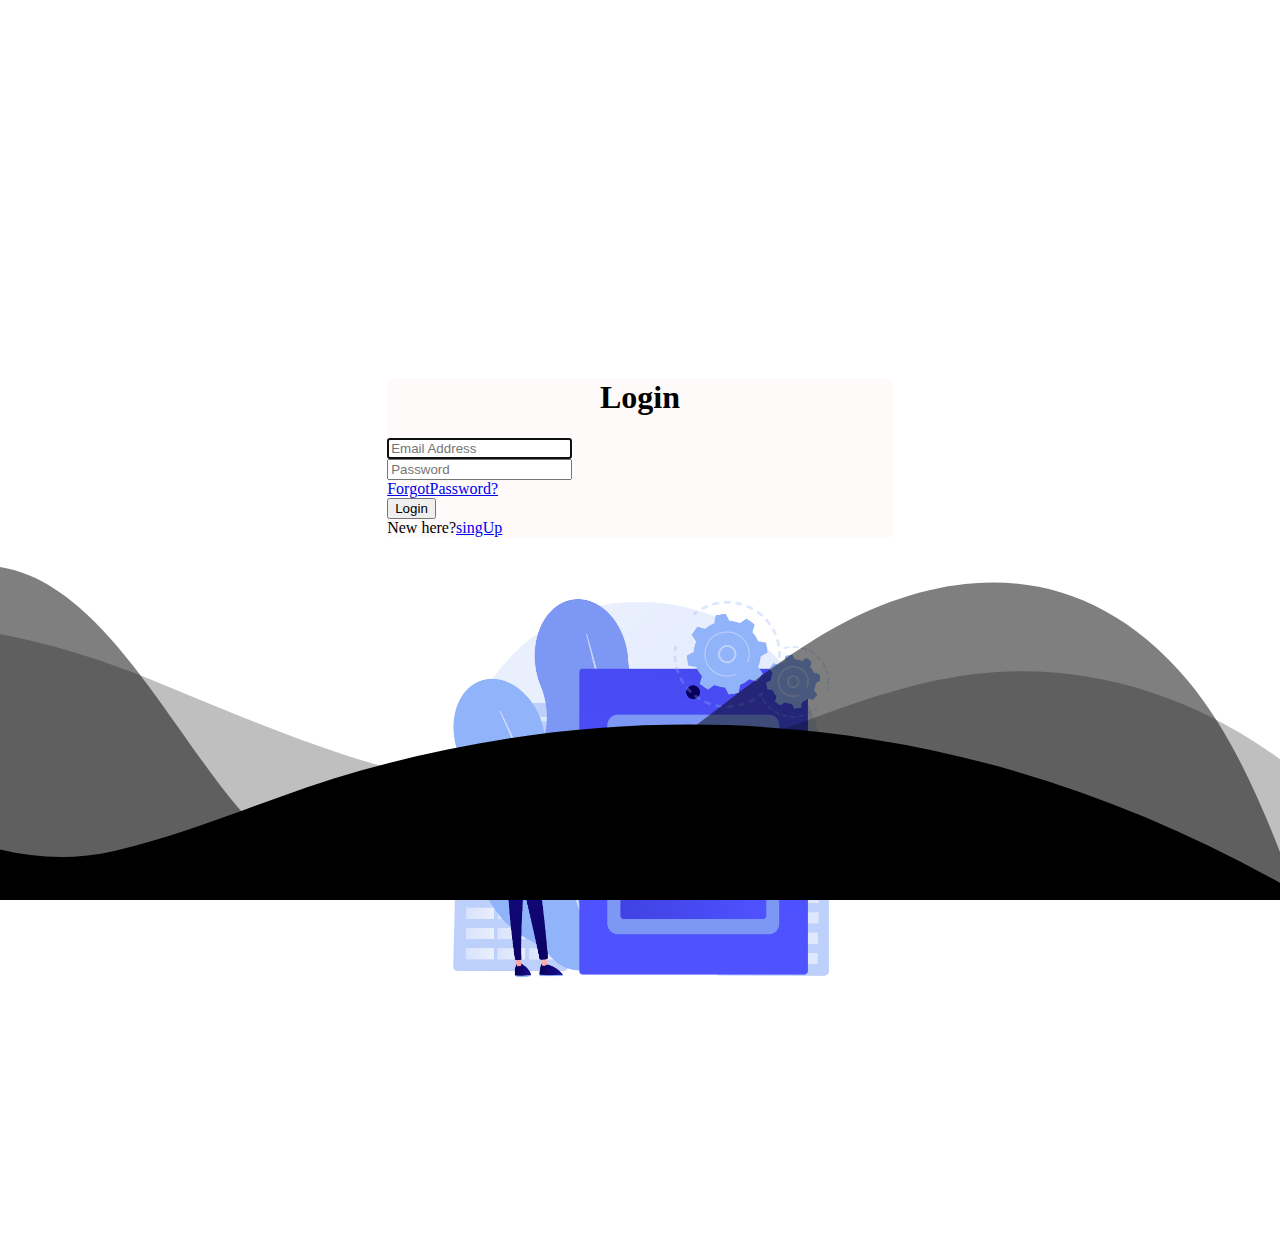
<file: loginPage_project/index.html>
<!DOCTYPE html>
<html lang="en">
<head>
    <meta charset="UTF-8">
    <meta http-equiv="X-UA-Compatible" content="IE=edge">
    <meta name="viewport" content="width=device-width, initial-scale=1.0">
    <link rel="stylesheet" href="css/style.css">
    <!-- CSS only -->
<link href="https://cdn.jsdelivr.net/npm/bootstrap@5.1.0/dist/css/bootstrap.min.css" rel="stylesheet" integrity="sha384-KyZXEAg3QhqLMpG8r+8fhAXLRk2vvoC2f3B09zVXn8CA5QIVfZOJ3BCsw2P0p/We" crossorigin="anonymous">
    <title>Login Form</title>
</head>
<body class="bg-info">
    <div class="custom-shape-divider-bottom-1630216256">
        <svg data-name="Layer 1" xmlns="http://www.w3.org/2000/svg" viewBox="0 0 1200 120" preserveAspectRatio="none">
            <path d="M0,0V46.29c47.79,22.2,103.59,32.17,158,28,70.36-5.37,136.33-33.31,206.8-37.5C438.64,32.43,512.34,53.67,583,72.05c69.27,18,138.3,24.88,209.4,13.08,36.15-6,69.85-17.84,104.45-29.34C989.49,25,1113-14.29,1200,52.47V0Z" opacity=".25" class="shape-fill"></path>
            <path d="M0,0V15.81C13,36.92,27.64,56.86,47.69,72.05,99.41,111.27,165,111,224.58,91.58c31.15-10.15,60.09-26.07,89.67-39.8,40.92-19,84.73-46,130.83-49.67,36.26-2.85,70.9,9.42,98.6,31.56,31.77,25.39,62.32,62,103.63,73,40.44,10.79,81.35-6.69,119.13-24.28s75.16-39,116.92-43.05c59.73-5.85,113.28,22.88,168.9,38.84,30.2,8.66,59,6.17,87.09-7.5,22.43-10.89,48-26.93,60.65-49.24V0Z" opacity=".5" class="shape-fill"></path>
            <path d="M0,0V5.63C149.93,59,314.09,71.32,475.83,42.57c43-7.64,84.23-20.12,127.61-26.46,59-8.63,112.48,12.24,165.56,35.4C827.93,77.22,886,95.24,951.2,90c86.53-7,172.46-45.71,248.8-84.81V0Z" class="shape-fill"></path>
        </svg>
    </div>
    <div class="container text-cnter">
        <div class="row align-item-center shadow-lg ">
            <div class="col-md-6 text-cnter">
                <form >
                    <div class="header mb-3 mt-3">
                        <h1><center><b>Login</b></center></h1>
                    </div>
                    <div class="form-group mb-3">
                        <input type="email" class="form-control" id=email required autofocus placeholder="Email Address">
                    </div>
                    <div class="form-group mb-3">
                        <input type="password" class="form-control" id=PassWord required autofocus placeholder="Password" aria-describedby="ForgotPassword">
                        <div id="ForgotPassword" class="form-text"><a href="forgot.html">ForgotPassword?</a></div>
                        
                    </div>
                    <div class="mb-1">
                    <button class="btn btn-block btn-primary mb-3">Login</button>
                    </div>
                    <div class="mb-3">
                        New here?<a href="signup.html">singUp</a>
                    </div>     
                </form>
            </div>
            <div class="col-md-6">
                <img src="img/20944201.jpg" hight=100% width=100%>
            </div>
        </div>
    </div>
    <!-- JavaScript Bundle with Popper -->
<script src="https://cdn.jsdelivr.net/npm/bootstrap@5.1.0/dist/js/bootstrap.bundle.min.js" integrity="sha384-U1DAWAznBHeqEIlVSCgzq+c9gqGAJn5c/t99JyeKa9xxaYpSvHU5awsuZVVFIhvj" crossorigin="anonymous"></script>
</body>
</html>
</file>
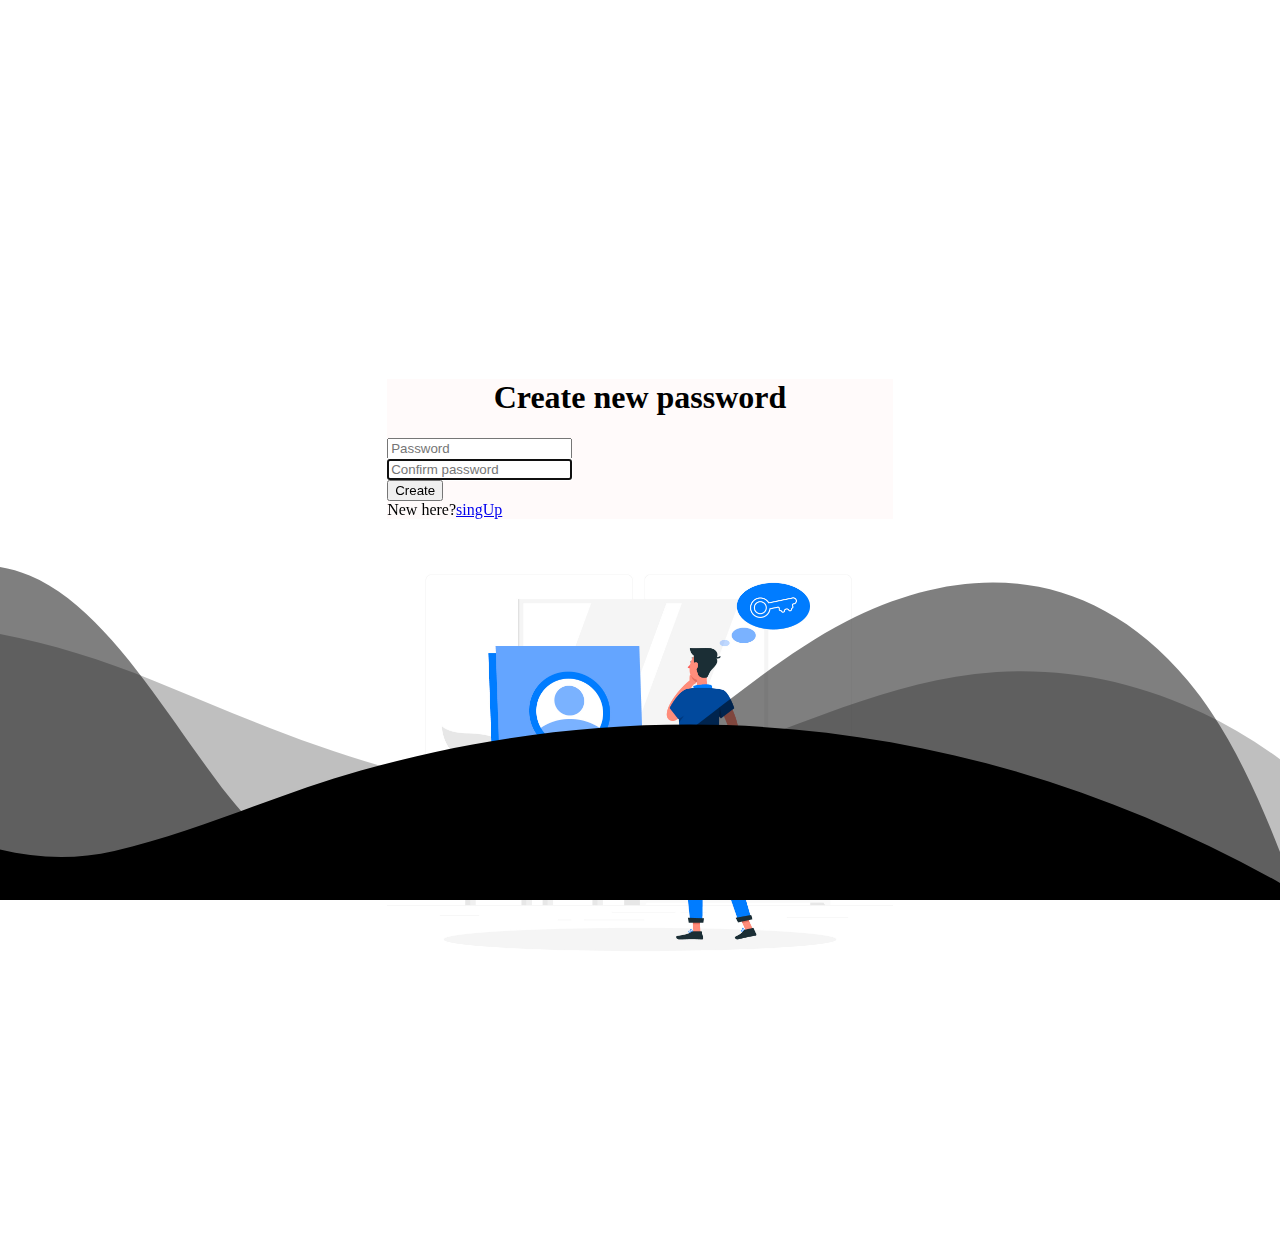
<file: loginPage_project/forgot.html>
<!DOCTYPE html>
<html lang="en">
<head>
    <meta charset="UTF-8">
    <meta http-equiv="X-UA-Compatible" content="IE=edge">
    <meta name="viewport" content="width=device-width, initial-scale=1.0">
    <link rel="stylesheet" href="css/style.css">
    <!-- CSS only -->
<link href="https://cdn.jsdelivr.net/npm/bootstrap@5.1.0/dist/css/bootstrap.min.css" rel="stylesheet" integrity="sha384-KyZXEAg3QhqLMpG8r+8fhAXLRk2vvoC2f3B09zVXn8CA5QIVfZOJ3BCsw2P0p/We" crossorigin="anonymous">
    <title>Login Form</title>
</head>
<body class="bg-info">
    <div class="custom-shape-divider-bottom-1630216256">
        <svg data-name="Layer 1" xmlns="http://www.w3.org/2000/svg" viewBox="0 0 1200 120" preserveAspectRatio="none">
            <path d="M0,0V46.29c47.79,22.2,103.59,32.17,158,28,70.36-5.37,136.33-33.31,206.8-37.5C438.64,32.43,512.34,53.67,583,72.05c69.27,18,138.3,24.88,209.4,13.08,36.15-6,69.85-17.84,104.45-29.34C989.49,25,1113-14.29,1200,52.47V0Z" opacity=".25" class="shape-fill"></path>
            <path d="M0,0V15.81C13,36.92,27.64,56.86,47.69,72.05,99.41,111.27,165,111,224.58,91.58c31.15-10.15,60.09-26.07,89.67-39.8,40.92-19,84.73-46,130.83-49.67,36.26-2.85,70.9,9.42,98.6,31.56,31.77,25.39,62.32,62,103.63,73,40.44,10.79,81.35-6.69,119.13-24.28s75.16-39,116.92-43.05c59.73-5.85,113.28,22.88,168.9,38.84,30.2,8.66,59,6.17,87.09-7.5,22.43-10.89,48-26.93,60.65-49.24V0Z" opacity=".5" class="shape-fill"></path>
            <path d="M0,0V5.63C149.93,59,314.09,71.32,475.83,42.57c43-7.64,84.23-20.12,127.61-26.46,59-8.63,112.48,12.24,165.56,35.4C827.93,77.22,886,95.24,951.2,90c86.53-7,172.46-45.71,248.8-84.81V0Z" class="shape-fill"></path>
        </svg>
    </div>
    <div class="container text-cnter">
        <div class="row align-item-center shadow-lg ">
            <div class="col-md-6 text-cnter">
                <form onsubmit="validate()">
                    <div class="header mb-3 mt-3">
                        <h1><center><b>Create new password</b></center></h1>
                    </div>
                    <div class="form-group mb-3">
                        <input type="password" class="form-control" id="newpassword" placeholder="Password">
                    </div>
                    <div class="form-group mb-3">
                        <input type="password" class="form-control" id=PassWord required autofocus placeholder="Confirm password" onkeyup="check(this)">
                        <error id="alert"></error>
                    </div>
                    <div class="mb-1">
                    <button class="btn btn-block btn-primary mb-3" type="submit">Create</button>
                    </div>
                    <div class="mb-3">
                        New here?<a href="signup.html">singUp</a>
                    </div>  
                </form>
            </div>
            <div class="col-md-6">
                <img src="img/3293465.jpg" hight=100% width=100%>
            </div>
        </div>
    </div>
    <!-- JavaScript Bundle with Popper -->
<script src="https://cdn.jsdelivr.net/npm/bootstrap@5.1.0/dist/js/bootstrap.bundle.min.js" integrity="sha384-U1DAWAznBHeqEIlVSCgzq+c9gqGAJn5c/t99JyeKa9xxaYpSvHU5awsuZVVFIhvj" crossorigin="anonymous"></script>
<script src="js/main.js"></script>
</body>
</html>
</file>
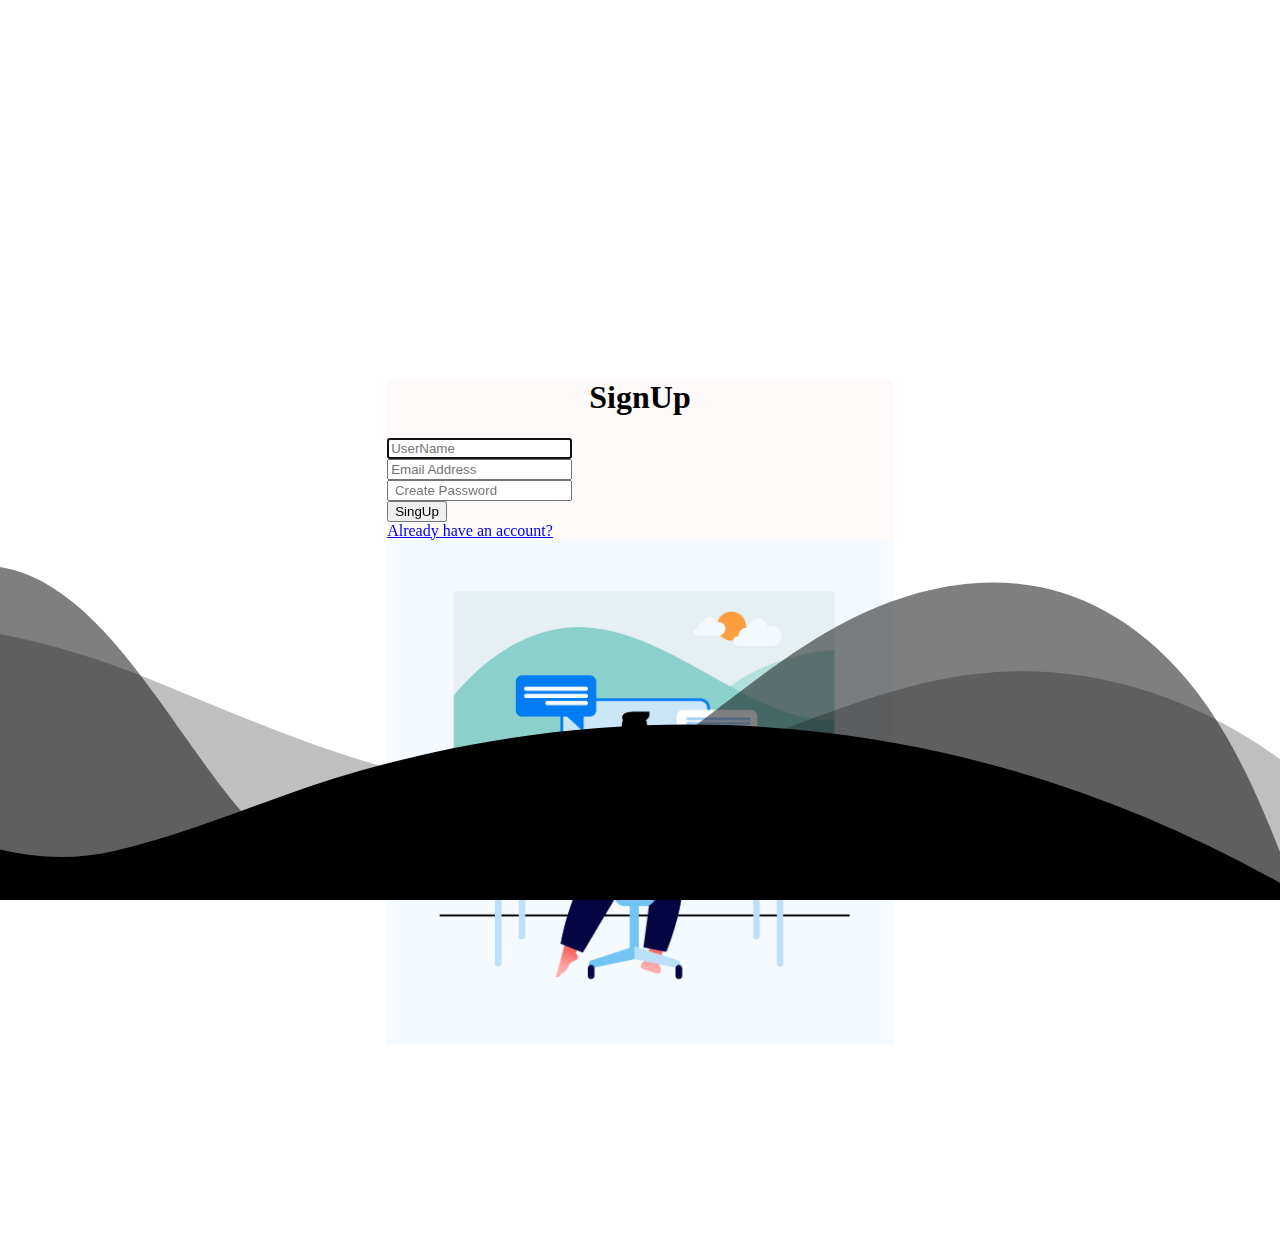
<file: loginPage_project/signup.html>
<!DOCTYPE html>
<html lang="en">
<head>
    <meta charset="UTF-8">
    <meta http-equiv="X-UA-Compatible" content="IE=edge">
    <meta name="viewport" content="width=device-width, initial-scale=1.0">
    <link rel="stylesheet" href="css/style.css">
    <!-- CSS only -->
<link href="https://cdn.jsdelivr.net/npm/bootstrap@5.1.0/dist/css/bootstrap.min.css" rel="stylesheet" integrity="sha384-KyZXEAg3QhqLMpG8r+8fhAXLRk2vvoC2f3B09zVXn8CA5QIVfZOJ3BCsw2P0p/We" crossorigin="anonymous">
    <title>Login Form</title>
</head>
<body class="bg-info"> 
    <div class="custom-shape-divider-bottom-1630216256">
        <svg data-name="Layer 1" xmlns="http://www.w3.org/2000/svg" viewBox="0 0 1200 120" preserveAspectRatio="none">
            <path d="M0,0V46.29c47.79,22.2,103.59,32.17,158,28,70.36-5.37,136.33-33.31,206.8-37.5C438.64,32.43,512.34,53.67,583,72.05c69.27,18,138.3,24.88,209.4,13.08,36.15-6,69.85-17.84,104.45-29.34C989.49,25,1113-14.29,1200,52.47V0Z" opacity=".25" class="shape-fill"></path>
            <path d="M0,0V15.81C13,36.92,27.64,56.86,47.69,72.05,99.41,111.27,165,111,224.58,91.58c31.15-10.15,60.09-26.07,89.67-39.8,40.92-19,84.73-46,130.83-49.67,36.26-2.85,70.9,9.42,98.6,31.56,31.77,25.39,62.32,62,103.63,73,40.44,10.79,81.35-6.69,119.13-24.28s75.16-39,116.92-43.05c59.73-5.85,113.28,22.88,168.9,38.84,30.2,8.66,59,6.17,87.09-7.5,22.43-10.89,48-26.93,60.65-49.24V0Z" opacity=".5" class="shape-fill"></path>
            <path d="M0,0V5.63C149.93,59,314.09,71.32,475.83,42.57c43-7.64,84.23-20.12,127.61-26.46,59-8.63,112.48,12.24,165.56,35.4C827.93,77.22,886,95.24,951.2,90c86.53-7,172.46-45.71,248.8-84.81V0Z" class="shape-fill"></path>
        </svg>
    </div>
    <div class="container text-cnter">
        <div class="row align-item-center shadow-lg ">
            <div class="col-md-6 text-cnter">
                <form >
                    <div class="header mb-3 mt-3">
                        <h1><center><b>SignUp</b></center></h1>
                    </div>
                    <div class="form-group mb-3">
                        <input type="text" class="form-control" id="username" placeholder="UserName" requiured autofocus>
                    </div>
                    <div class="form-group mb-3">
                        <input type="email" class="form-control" id=email required autofocus placeholder="Email Address">
                    </div>
                    <div class="form-group mb-3">
                        <input type="password" class="form-control" id=PassWord required autofocus placeholder=" Create Password">
                    </div>
                    <div class="mb-3">
                    <button type="submit" class="btn btn- btn-primary mb-3">SingUp</button>
                    </div>
                    <div class="mb-3">
                        <a href="index.html">Already have an account?</a>
                    </div>     
                </form>
            </div>
            <div class="col-md-6">
                <img src="img/life_style_working_02.jpg" hight=100% width=100%>
            </div>
        </div>
    </div>
    <!-- JavaScript Bundle with Popper -->
<script src="https://cdn.jsdelivr.net/npm/bootstrap@5.1.0/dist/js/bootstrap.bundle.min.js" integrity="sha384-U1DAWAznBHeqEIlVSCgzq+c9gqGAJn5c/t99JyeKa9xxaYpSvHU5awsuZVVFIhvj" crossorigin="anonymous"></script>
</body>
</html>
</file>
<file: loginPage_project/css/style.css>
.container{
	align-items: center;
	max-width: 800px;
	max-height: 500px;
	margin: 30%;
	padding: auto;
	background-color: snow;
}

.col{
	background-color: snow;
}
.custom-shape-divider-bottom-1630216256 {
    position: absolute;
    bottom: 0;
    left: 0;
    width: 100%;
    overflow: hidden;
    line-height: 0;
    transform: rotate(180deg);
}

.custom-shape-divider-bottom-1630216256 svg {
    position: relative;
    display: block;
    width: calc(181% + 1.3px);
    height: 365px;
}

.custom-shape-divider-bottom-1630216256 .shape-fill {
    fill:linear-gradient(191deg, rgba(16,29,245,1) 0%, rgba(14,116,228,1) 38%, rgba(0,255,218,1) 100%);
}
</file>
